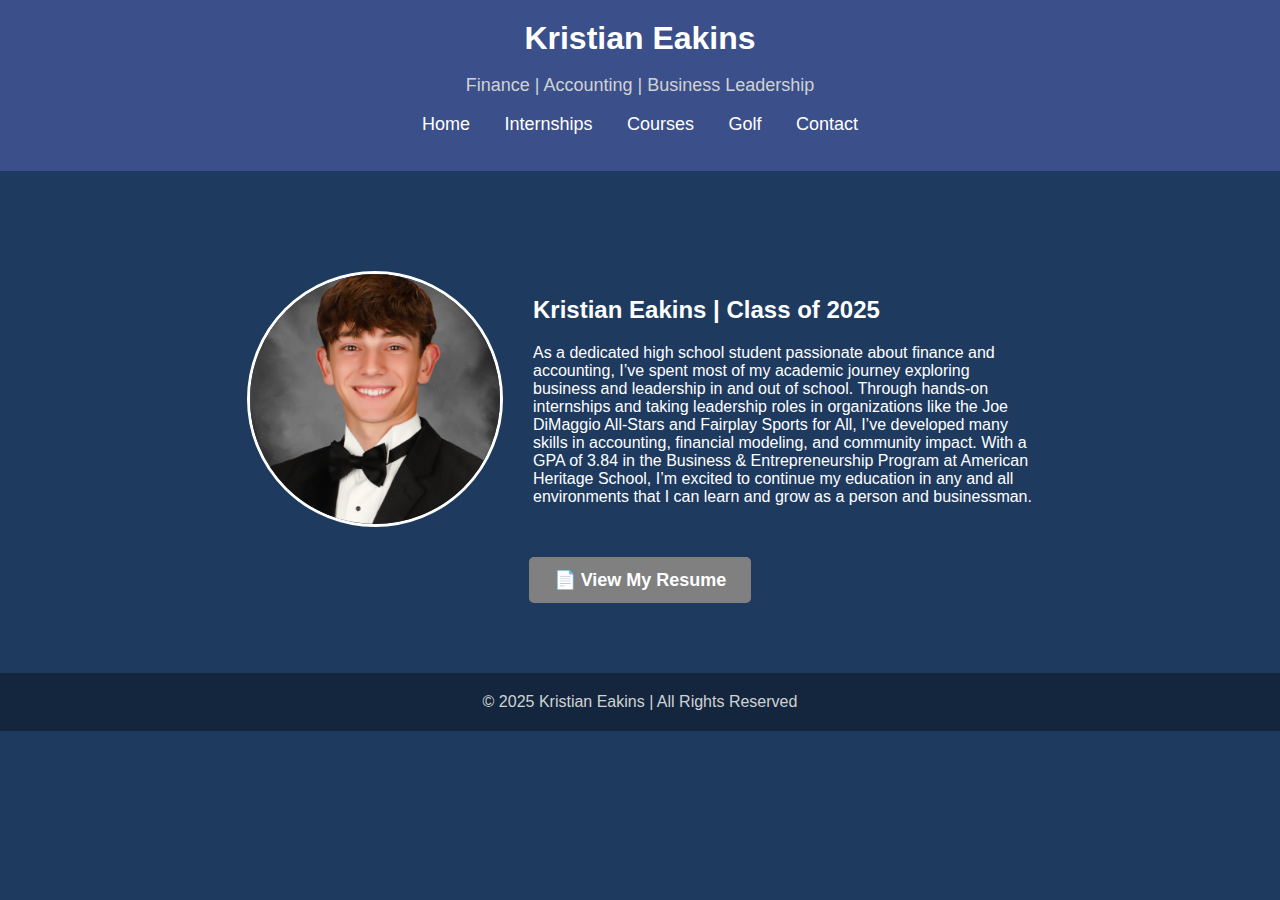
<file: index.html>
<!DOCTYPE html>
<html lang="en">
<head>
    <meta charset="UTF-8">
    <meta name="viewport" content="width=device-width, initial-scale=1.0">
    <title>Kristian Eakins | Digital Portfolio</title>
    <link rel="stylesheet" href="styles.css">
    <style>
        body {
            font-family: Arial, sans-serif;
            background-color: #1E3A5F; /* Darker Blue */
            color: white;
            margin: 0;
            padding: 0;
        }
        .container {
            max-width: 1000px;
            margin: 50px auto;
            padding: 20px;
            text-align: center;
        }
        header {
            text-align: center;
            padding: 20px 0;
        }
        nav ul {
            list-style: none;
            padding: 0;
        }
        nav ul li {
            display: inline;
            margin: 0 15px;
        }
        nav ul li a {
            color: white;
            text-decoration: none;
            font-size: 18px;
        }
        .profile {
            display: flex;
            align-items: center;
            justify-content: center;
            gap: 30px;
            margin-top: 30px;
        }
        .profile img {
            width: 250px;
            height: 250px;
            border-radius: 50%;
            border: 3px solid white;
            object-fit: cover;
        }
        .profile-text {
            max-width: 500px;
            text-align: left;
        }
        /* Resume Button */
        .resume-container {
            text-align: center;
            margin-top: 30px;
        }
        .resume-button {
            display: inline-block;
            background-color: gray;
            color: white;
            padding: 12px 25px;
            font-size: 18px;
            font-weight: bold;
            text-decoration: none;
            border-radius: 5px;
            transition: all 0.3s ease-in-out;
        }
        .resume-button:hover {
            background-color: white;
            color: black;
            border: 2px solid gray;
        }
        footer {
            text-align: center;
            padding: 20px;
            margin-top: 40px;
            background-color: #14263D;
        }
    </style>
</head>
<body>

    <header>
        <h1>Kristian Eakins</h1>
        <p>Finance | Accounting | Business Leadership</p>
        <nav>
            <ul>
                <li><a href="index.html">Home</a></li>
                <li><a href="internships.html">Internships</a></li>
                <li><a href="courses.html">Courses</a></li>
                <li><a href="golf.html">Golf</a></li>
                <li><a href="contact.html">Contact</a></li>
            </ul>
        </nav>
    </header>

    <div class="container">
        <div class="profile">
            <img src="IMG_6697.jpeg" alt="Kristian Eakins">
            <div class="profile-text">
                <h2>Kristian Eakins | Class of 2025</h2>
                <p>
                    As a dedicated high school student passionate about finance and accounting, 
                    I’ve spent most of my academic journey exploring business and leadership in and out of school. 
                    Through hands-on internships and taking leadership roles in organizations like the 
                    Joe DiMaggio All-Stars and Fairplay Sports for All, I’ve developed many skills in 
                    accounting, financial modeling, and community impact. With a GPA of 3.84 in the 
                    Business & Entrepreneurship Program at American Heritage School, 
                    I’m excited to continue my education in any and all environments that 
                    I can learn and grow as a person and businessman.
                </p>
            </div>
        </div>

        <!-- Resume Section -->
        <div class="resume-container">
            <a href="KRISTIAN EAKINS RESUME DEC 12:28:2024.pdf" target="_blank" class="resume-button">📄 View My Resume</a>
        </div>
    </div>

    <footer>
        <p>&copy; 2025 Kristian Eakins | All Rights Reserved</p>
    </footer>

</body>
</html>
</file>
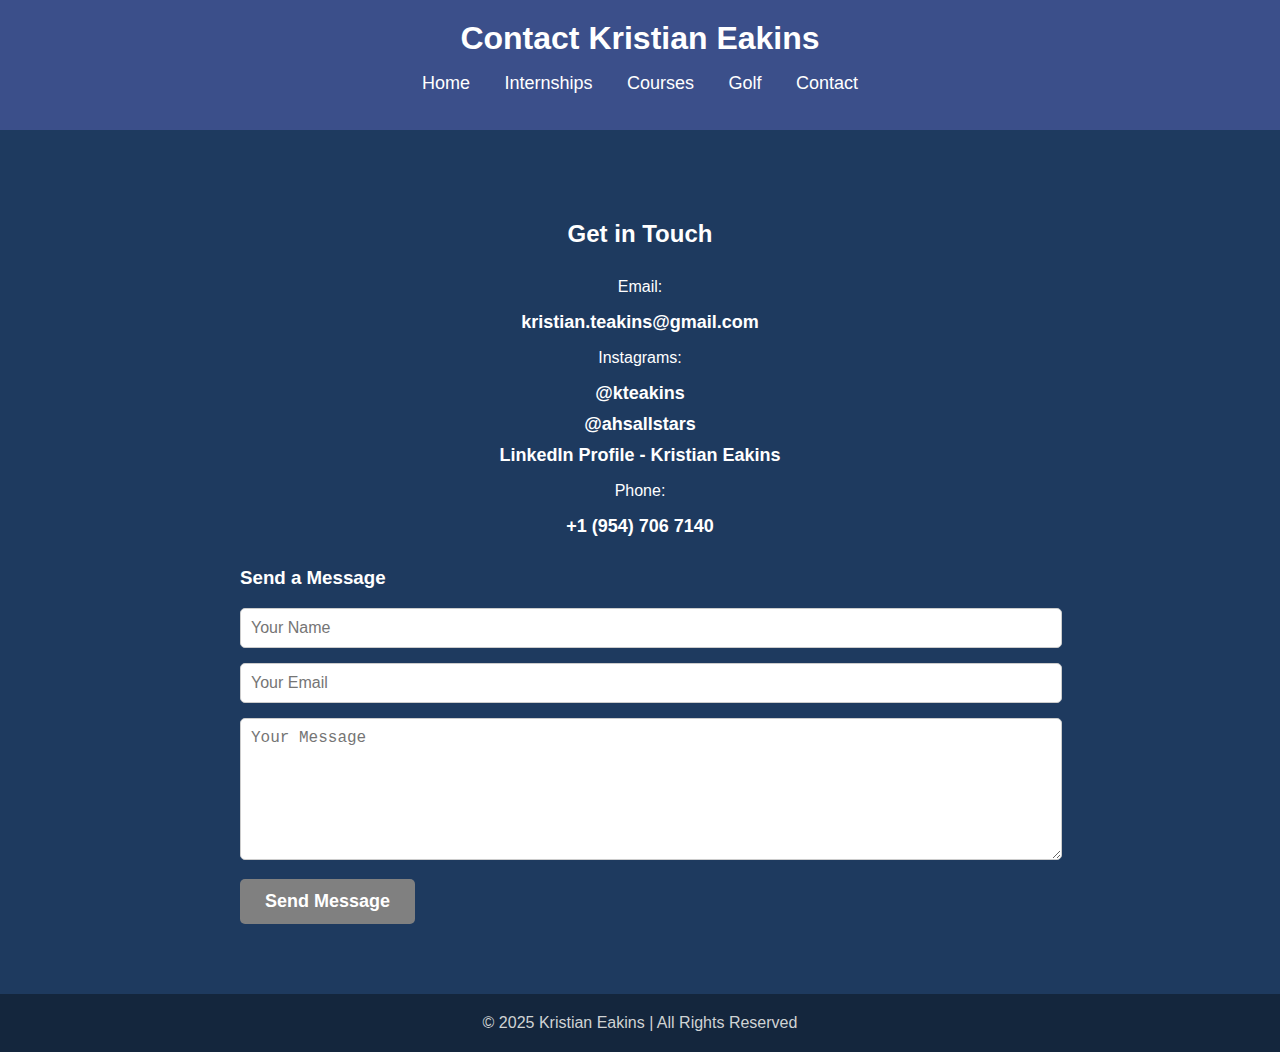
<file: contact.html>
<!DOCTYPE html>
<html lang="en">
<head>
    <meta charset="UTF-8">
    <meta name="viewport" content="width=device-width, initial-scale=1.0">
    <title>Contact | Kristian Eakins</title>
    <link rel="stylesheet" href="styles.css">
    <style>
        body {
            font-family: Arial, sans-serif;
            background-color: #1E3A5F;
            color: white;
            margin: 0;
            padding: 0;
        }
        .container {
            max-width: 800px;
            margin: 50px auto;
            padding: 20px;
            text-align: center;
        }
        header {
            text-align: center;
            padding: 20px 0;
        }
        nav ul {
            list-style: none;
            padding: 0;
        }
        nav ul li {
            display: inline;
            margin: 0 15px;
        }
        nav ul li a {
            color: white;
            text-decoration: none;
            font-size: 18px;
        }
        .contact-info {
            text-align: center;
            margin-top: 30px;
        }
        .contact-info a {
            color: white;
            font-size: 18px;
            text-decoration: none;
            font-weight: bold;
            display: block;
            margin: 10px 0;
            transition: color 0.3s ease-in-out;
        }
        .contact-info a:hover {
            color: #D0D3D4;
            text-decoration: underline;
        }
        .contact-form {
            margin-top: 30px;
            text-align: left;
        }
        .contact-form input,
        .contact-form textarea {
            width: 100%;
            padding: 10px;
            margin-bottom: 15px;
            border: 1px solid #ccc;
            border-radius: 5px;
            font-size: 16px;
        }
        .contact-form textarea {
            height: 120px; /* Adjusted for better size */
            resize: vertical;
        }
        .submit-button {
            display: inline-block;
            background-color: gray;
            color: white;
            padding: 12px 25px;
            font-size: 18px;
            font-weight: bold;
            text-decoration: none;
            border-radius: 5px;
            transition: all 0.3s ease-in-out;
            border: none;
            cursor: pointer;
        }
        .submit-button:hover {
            background-color: white;
            color: black;
            border: 2px solid gray;
        }
        footer {
            text-align: center;
            padding: 20px;
            margin-top: 40px;
            background-color: #14263D;
        }
    </style>
</head>
<body>

    <header>
        <h1>Contact Kristian Eakins</h1>
        <nav>
            <ul>
                <li><a href="index.html">Home</a></li>
                <li><a href="internships.html">Internships</a></li>
                <li><a href="courses.html">Courses</a></li>
                <li><a href="golf.html">Golf</a></li>
                <li><a href="contact.html">Contact</a></li>
            </ul>
        </nav>
    </header>

    <div class="container">
        <h2>Get in Touch</h2>
        
        <div class="contact-info">
            <p>Email:</p>
            <a href="mailto:kristian.teakins@gmail.com">kristian.teakins@gmail.com</a>
            
            <p>Instagrams:</p>
            <a href="https://www.instagram.com/kteakins" target="_blank">@kteakins</a>
            <a href="https://www.instagram.com/ahsallstars" target="_blank">@ahsallstars</a>
            <a href="https://www.linkedin.com/in/kristian-eakins" target="_blank">LinkedIn Profile - Kristian Eakins</a>
            
            <p>Phone:</p>
            <a href="tel:+1YOURPHONENUMBER">+1 (954) 706 7140</a>
        </div>

        <div class="contact-form">
            <h3>Send a Message</h3>
            <form action="mailto:kristian.teakins@gmail.com" method="post" enctype="text/plain">
                <input type="text" name="name" placeholder="Your Name" required>
                <input type="email" name="email" placeholder="Your Email" required>
                <textarea name="message" placeholder="Your Message" required></textarea>
                <button type="submit" class="submit-button">Send Message</button>
            </form>
        </div>
    </div>

    <footer>
        <p>&copy; 2025 Kristian Eakins | All Rights Reserved</p>
    </footer>

</body>
</html>
</file>
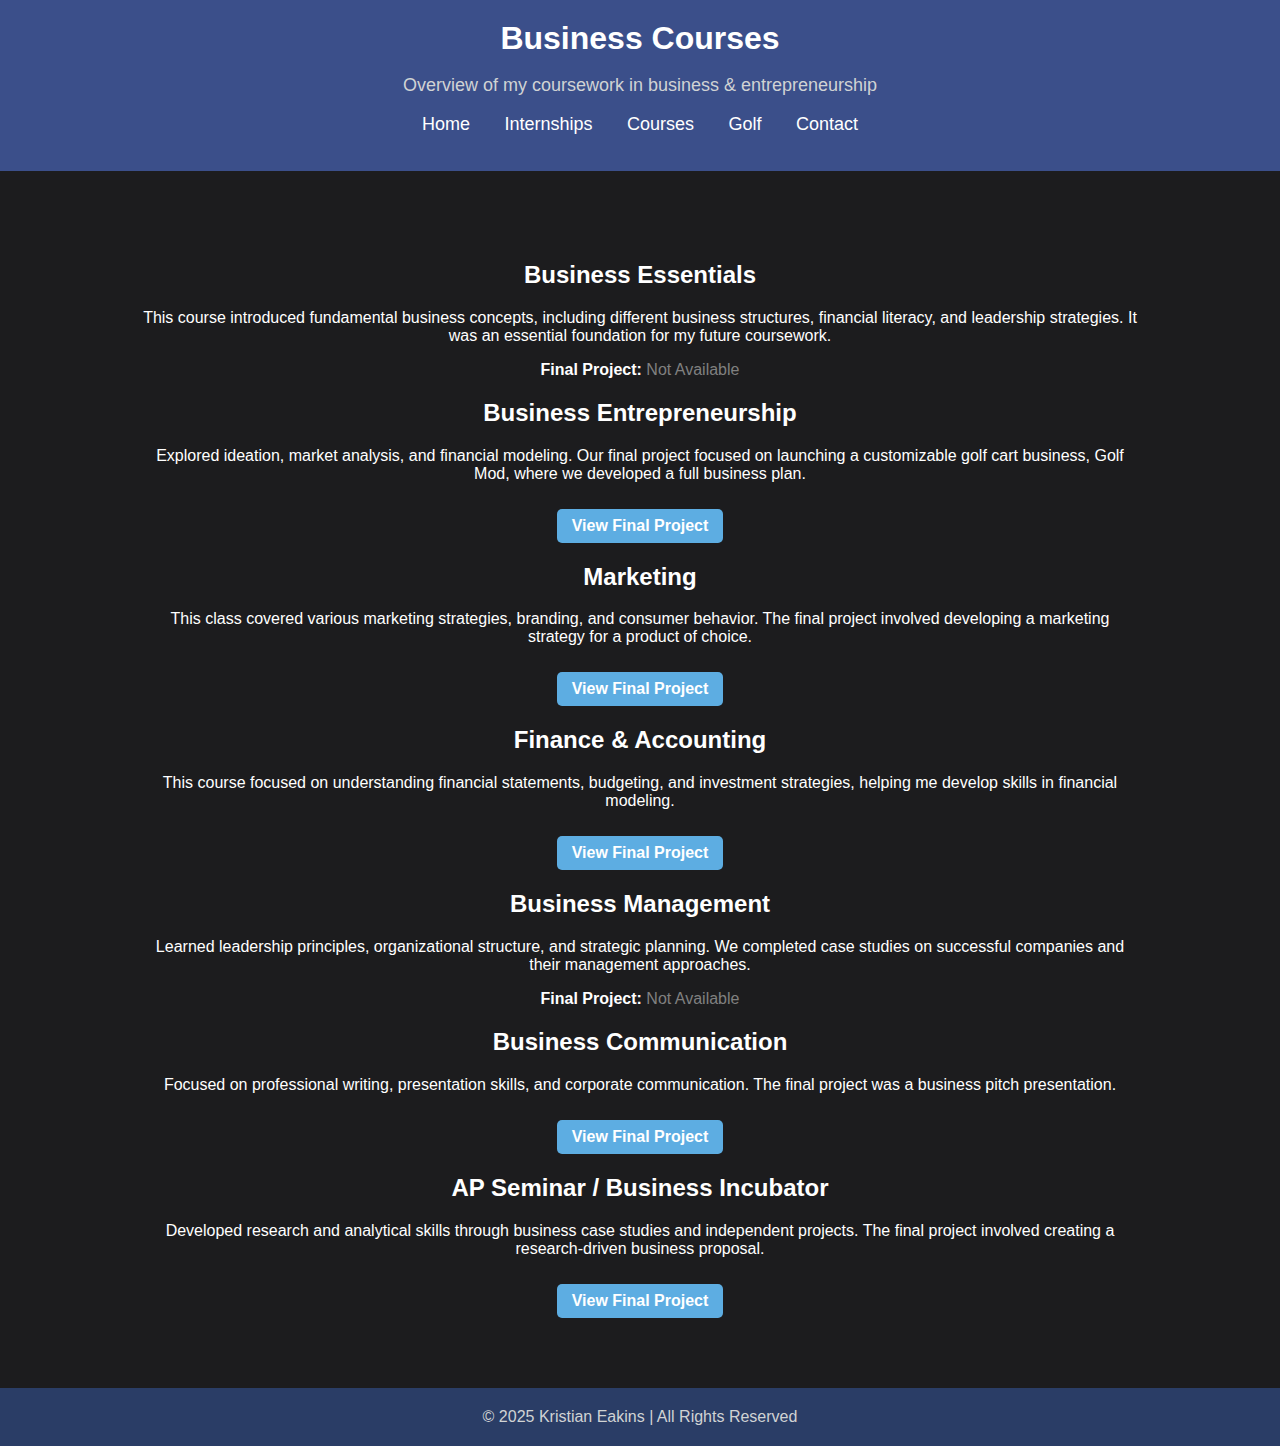
<file: courses.html>
<!DOCTYPE html>
<html lang="en">
<head>
    <meta charset="UTF-8">
    <meta name="viewport" content="width=device-width, initial-scale=1.0">
    <title>Business Courses | Kristian Eakins</title>
    <link rel="stylesheet" href="styles.css">
</head>
<body>

    <header>
        <h1>Business Courses</h1>
        <p>Overview of my coursework in business & entrepreneurship</p>
        <nav>
            <ul>
                <li><a href="index.html">Home</a></li>
                <li><a href="internships.html">Internships</a></li>
                <li><a href="courses.html">Courses</a></li>
                <li><a href="golf.html">Golf</a></li>
                <li><a href="contact.html">Contact</a></li>
            </ul>
        </nav>
    </header>

    <div class="container">
        <!-- Business Essentials -->
        <div class="course">
            <h2>Business Essentials</h2>
            <p>This course introduced fundamental business concepts, including different business structures, financial literacy, and leadership strategies. It was an essential foundation for my future coursework.</p>
            <p><strong>Final Project:</strong> <span style="color: gray;">Not Available</span></p>
        </div>

        <!-- Business Entrepreneurship -->
        <div class="course">
            <h2>Business Entrepreneurship</h2>
            <p>Explored ideation, market analysis, and financial modeling. Our final project focused on launching a customizable golf cart business, Golf Mod, where we developed a full business plan.</p>
            <a href="https://docs.google.com/presentation/d/1G0-wxwb0c3hUC318HqyOe14UQfVnmVrc5GroSimu6zQ/edit" class="course-link" target="_blank">View Final Project</a>
        </div>

        <!-- Marketing -->
        <div class="course">
            <h2>Marketing</h2>
            <p>This class covered various marketing strategies, branding, and consumer behavior. The final project involved developing a marketing strategy for a product of choice.</p>
            <a href="https://docs.google.com/presentation/d/137cz76s1Nwh33LMZ507wI4XNa9KuCYIUFX7-RYjOqgw/edit" class="course-link" target="_blank">View Final Project</a>
        </div>

        <!-- Finance & Accounting -->
        <div class="course">
            <h2>Finance & Accounting</h2>
            <p>This course focused on understanding financial statements, budgeting, and investment strategies, helping me develop skills in financial modeling.</p>
            <a href="https://docs.google.com/presentation/d/1O_Y6HWmUlUbHrmgNMmuXwvA7YjjjykzX3AxU5vMGhlQ/edit" class="course-link">View Final Project</a>
        </div>

        <!-- Business Management -->
        <div class="course">
            <h2>Business Management</h2>
            <p>Learned leadership principles, organizational structure, and strategic planning. We completed case studies on successful companies and their management approaches.</p>
            <p><strong>Final Project:</strong> <span style="color: gray;">Not Available</span></p>
        </div>

        <!-- Business Communication -->
        <div class="course">
            <h2>Business Communication</h2>
            <p>Focused on professional writing, presentation skills, and corporate communication. The final project was a business pitch presentation.</p>
            <a href="https://docs.google.com/presentation/d/1yY9JJfAeYm0erjittmPNFoaWQHTPsI2XgKhJnuAoSlU/edit" class="course-link">View Final Project</a>
        </div>

        <!-- AP Seminar / Business Incubator -->
        <div class="course">
            <h2>AP Seminar / Business Incubator</h2>
            <p>Developed research and analytical skills through business case studies and independent projects. The final project involved creating a research-driven business proposal.</p>
            <a href="https://docs.google.com/presentation/d/1mSf5lG3h2QmoNmY-cw2qR3CA-4bZJ-4FNkAy8zGOaTU/edit" class="course-link">View Final Project</a>
        </div>
    </div>

    <footer>
        <p>&copy; 2025 Kristian Eakins | All Rights Reserved</p>
    </footer>

</body>
</html>
</file>
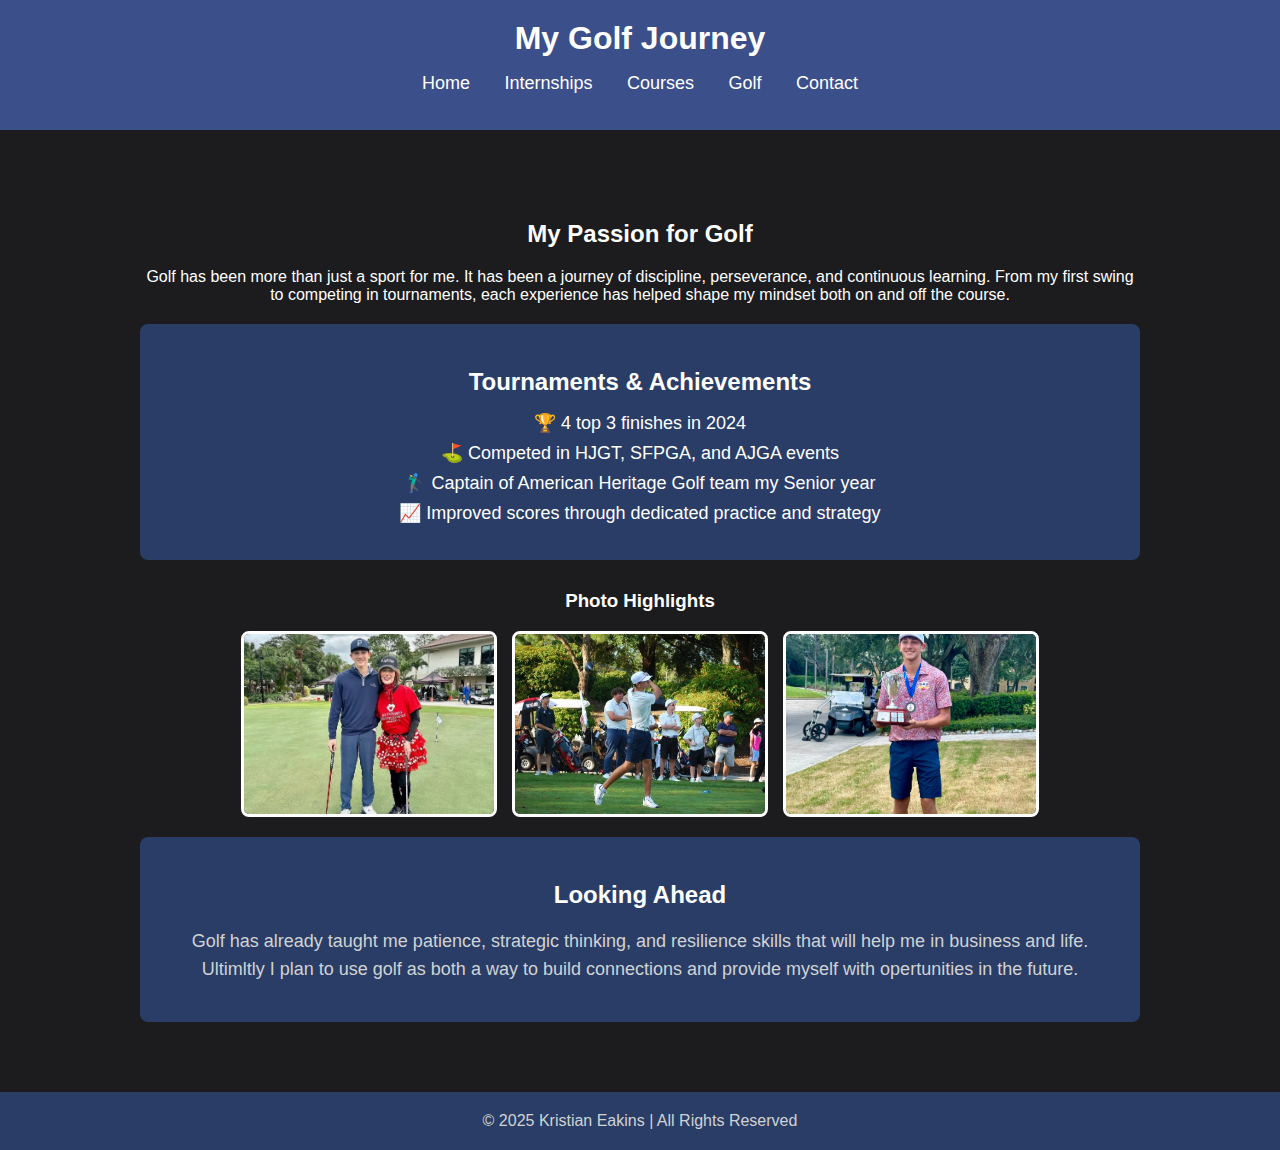
<file: golf.html>
<!DOCTYPE html>
<html lang="en">
<head>
    <meta charset="UTF-8">
    <meta name="viewport" content="width=device-width, initial-scale=1.0">
    <title>Golf | Kristian Eakins</title>
    <link rel="stylesheet" href="styles.css">
</head>
<body>

    <header>
        <h1>My Golf Journey</h1>
        <nav>
            <ul>
                <li><a href="index.html">Home</a></li>
                <li><a href="internships.html">Internships</a></li>
                <li><a href="courses.html">Courses</a></li>
                <li><a href="golf.html">Golf</a></li>
                <li><a href="contact.html">Contact</a></li>
            </ul>
        </nav>
    </header>

    <div class="container">
        <h2>My Passion for Golf</h2>
        <p>Golf has been more than just a sport for me. It has been a journey of discipline, perseverance, and continuous learning. From my first swing to competing in tournaments, each experience has helped shape my mindset both on and off the course.</p>
        
        <!-- Tournaments & Achievements Section -->
        <div class="golf-section">
            <h3>Tournaments & Achievements</h3>
            <ul>
                <li>🏆 4 top 3 finishes in 2024</li>
                <li>⛳ Competed in HJGT, SFPGA, and AJGA events</li>
                <li>🏌️‍♂️ Captain of American Heritage Golf team my Senior year</li>
                <li>📈 Improved scores through dedicated practice and strategy</li>
            </ul>
        </div>

        <!-- Image Section -->
        <div class="golf-gallery">
            <h3>Photo Highlights</h3>
            <div class="image-container">
                <img src="Screenshot 2024-02-26 at 12.57.36 PM.jpeg" alt="Joe DiMaggio Golf Event">
                <img src="IMG_6614.jpeg" alt="Golf Swing in Action">
                <img src="FullSizeRender.jpeg" alt="US V Cananda Tournament Win">
            </div>
        </div>

        <!-- Future Goals -->
        <div class="golf-section">
            <h3>Looking Ahead</h3>
            <p>Golf has already taught me patience, strategic thinking, and resilience skills that will  help me in business and life. Ultimltly I plan to use golf as both a way to build connections and provide myself with opertunities in the future.</p>
        </div>
    </div>

    <footer>
        <p>&copy; 2025 Kristian Eakins | All Rights Reserved</p>
    </footer>

</body>
</html>
</file>
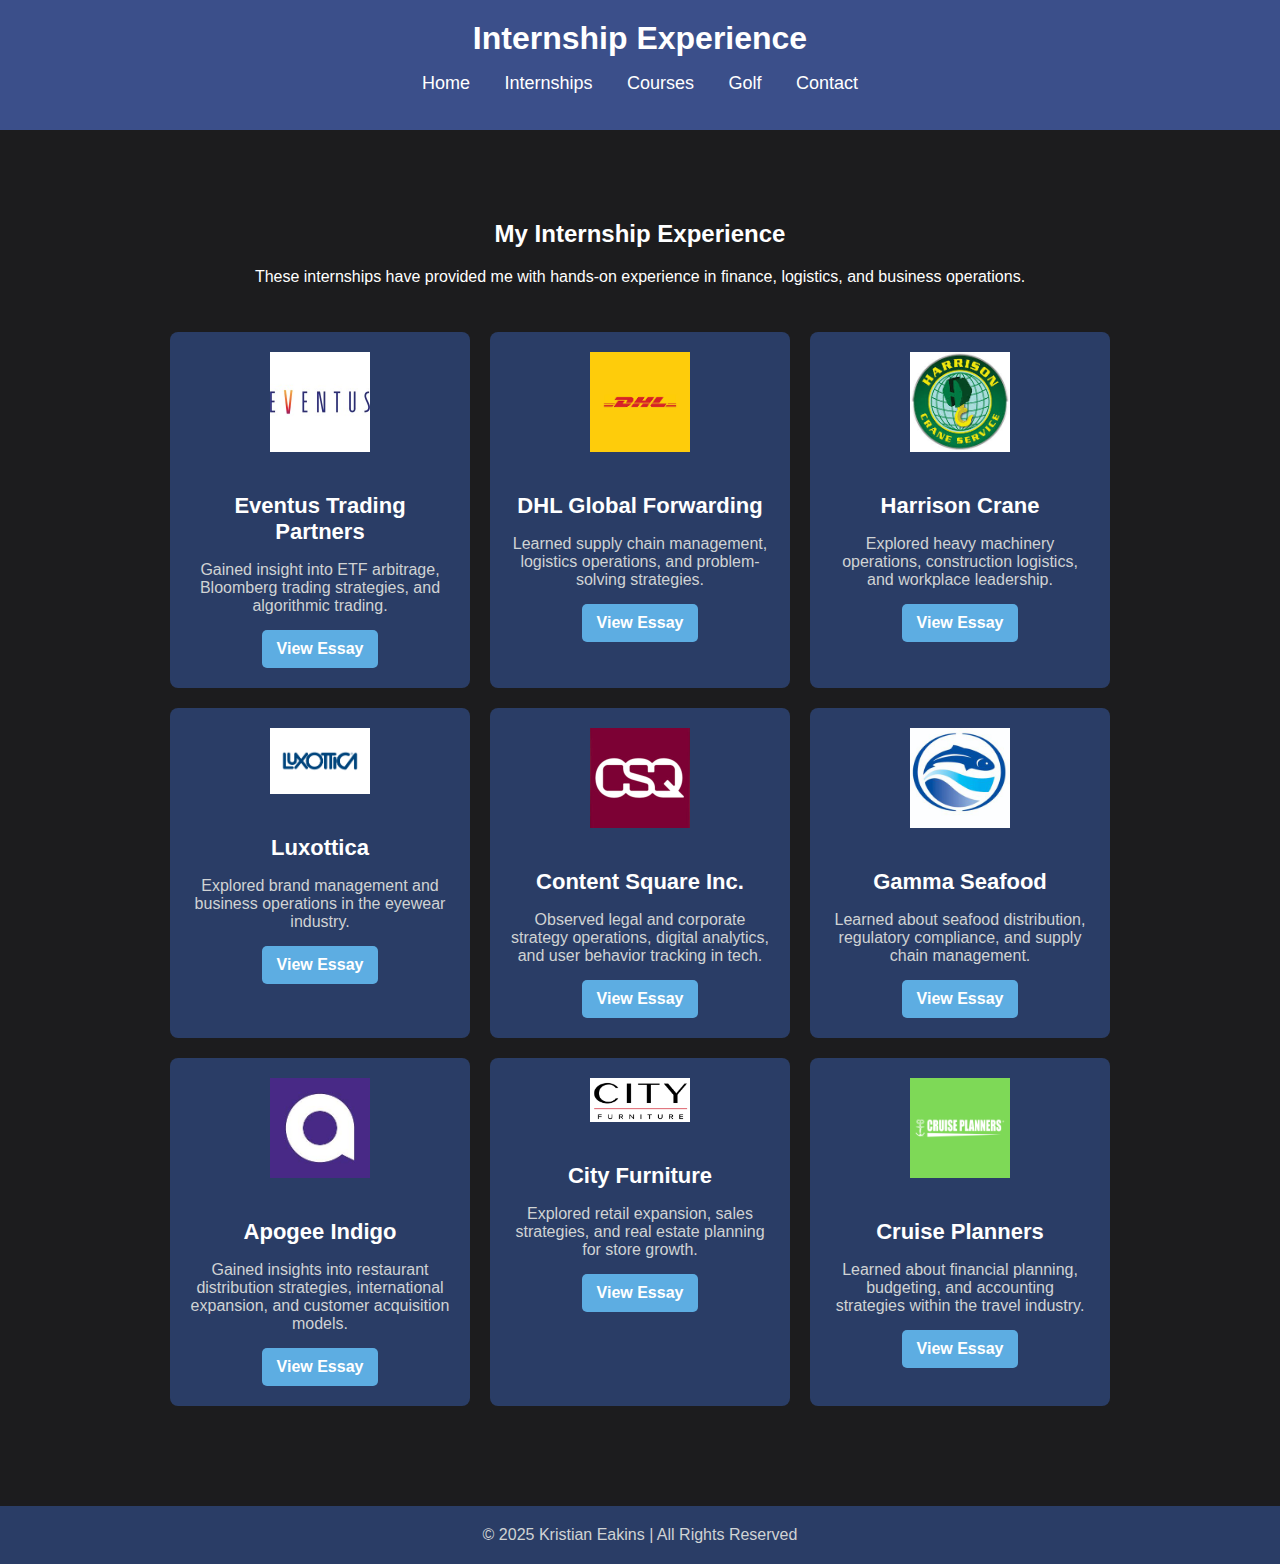
<file: internships.html>
<!DOCTYPE html>
<html lang="en">
<head>
    <meta charset="UTF-8">
    <meta name="viewport" content="width=device-width, initial-scale=1.0">
    <title>Internships | Kristian Eakins</title>
    <link rel="stylesheet" href="styles.css">
</head>
<body>

    <header>
        <h1>Internship Experience</h1>
        <nav>
            <ul>
                <li><a href="index.html">Home</a></li>
                <li><a href="internships.html">Internships</a></li>
                <li><a href="courses.html">Courses</a></li>
                <li><a href="golf.html">Golf</a></li>
                <li><a href="contact.html">Contact</a></li>
            </ul>
        </nav>
    </header>

    <div class="container">
        <h2>My Internship Experience</h2>
        <p>These internships have provided me with hands-on experience in finance, logistics, and business operations.</p>

        <!-- Internship Cards Section -->
        <div class="internship-grid">
            
            <!-- Eventus Trading Partners -->
            <div class="internship-card">
                <img src="IMG_4900.jpeg" alt="Eventus Trading Partners">
                <h3>Eventus Trading Partners</h3>
                <p>Gained insight into ETF arbitrage, Bloomberg trading strategies, and algorithmic trading.</p>
                <a href="Eventus Trading Partners Reflection .pdf" class="view-essay" target="_blank">View Essay</a>
            </div>

            <!-- DHL -->
            <div class="internship-card">
                <img src="IMG_4901.png" alt="DHL Global Forwarding">
                <h3>DHL Global Forwarding</h3>
                <p>Learned supply chain management, logistics operations, and problem-solving strategies.</p>
                <a href="DHL Reflection Essay.pdf" class="view-essay" target="_blank">View Essay</a>
            </div>

            <!-- Harrison Crane -->
            <div class="internship-card">
                <img src="IMG_4902.jpeg" alt="Harrison Crane">
                <h3>Harrison Crane</h3>
                <p>Explored heavy machinery operations, construction logistics, and workplace leadership.</p>
                <a href="Harrison Crane Reflection Essay.pdf" class="view-essay" target="_blank">View Essay</a>
            </div>

           <!-- Luxottica -->
            <div class="internship-card">
                <img src="Luxttoca" alt="Luxottica">
                <h3>Luxottica</h3>
                <p>Explored brand management and business operations in the eyewear industry.</p>
                <a href="https://docs.google.com/document/d/1JgZ64F-8sjs7URonusQS-Y0G_1bf5P9kEsV6RH_Fe6w/edit" class="view-essay" target="_blank">View Essay</a>
            </div>

            <!-- Content Square Inc. -->
            <div class="internship-card">
                <img src="ContentSquare" alt="Content Square Inc.">
                <h3>Content Square Inc.</h3>
                <p>Observed legal and corporate strategy operations, digital analytics, and user behavior tracking in tech.</p>
                <a href="https://docs.google.com/document/d/1QU4Rnj_57CGT5JCX2omwuBBvB4eUplHV7QRPb5UWdKI/edit" class="view-essay" target="_blank">View Essay</a>
            </div>
            
            <!-- Gamma Seafood -->
            <div class="internship-card">
                <img src="AMG" alt="Gamma Seafood">
                <h3>Gamma Seafood</h3>
                <p>Learned about seafood distribution, regulatory compliance, and supply chain management.</p>
                <a href="https://docs.google.com/document/d/1auWs2NfZMStdPY2AM8krAZbAyOKnsL79jXwl84zt740/edit" class="view-essay" target="_blank">View Essay</a>
            </div>

            <!-- Apogee Indigo -->
            <div class="internship-card">
                <img src="Apogee" alt="Apogee Indigo">
                <h3>Apogee Indigo</h3>
                <p>Gained insights into restaurant distribution strategies, international expansion, and customer acquisition models.</p>
                <a href="https://docs.google.com/document/d/1E2zWrlhAod4pTERNKSHtOnij0lNXfTagGy00TQ4KhRs/edit" class="view-essay" target="_blank">View Essay</a>
            </div>
                  <!-- City Furniture -->
            <div class="internship-card">
                <img src="IMG_5114.jpeg" alt="City Furniture">
                <h3>City Furniture</h3>
                <p>Explored retail expansion, sales strategies, and real estate planning for store growth.</p>
                <a href="https://docs.google.com/document/d/1W-fQLpKVz1AL6xQWXAjygznrpIo7L-alUztqLC52UHc/edit" class="view-essay" target="_blank">View Essay</a>
            </div>

            <!-- Cruise Planners -->
            <div class="internship-card">
                <img src="IMG_5112.png" alt="Cruise Planners">
                <h3>Cruise Planners</h3>
                <p>Learned about financial planning, budgeting, and accounting strategies within the travel industry.</p>
                <a href="https://docs.google.com/document/d/1LU8Oz47offTN2Iu4IoWh9CcqsJ_B6XEmy9v-9WwEu8Y/edit" class="view-essay" target="_blank">View Essay</a>
            </div>

        </div> <!-- End of Internship Grid -->
    </div>

    <footer>
        <p>&copy; 2025 Kristian Eakins | All Rights Reserved</p>
    </footer>

</body>
</html>
</file>
<file: styles.css>
/* General Styling */
body {
    font-family: 'Arial', sans-serif;
    background-color: #1C1C1E; /* Dark gray background */
    color: white;
    margin: 0;
    padding: 0;
}

/* Container for Content */
.container {
    max-width: 1000px;
    margin: 50px auto;
    padding: 20px;
    text-align: center;
}

/* Header Styling */
header {
    background-color: #3B4F8A; /* Adjusted blue for a more modern look */
    padding: 20px;
    text-align: center;
}

header h1 {
    margin: 0;
    font-size: 32px;
}

header p {
    font-size: 18px;
    color: #D0D3D4; /* Light gray text */
}

/* Navigation Bar */
nav {
    margin-top: 10px;
}

nav ul {
    list-style: none;
    padding: 0;
}

nav ul li {
    display: inline;
    margin: 0 15px;
}

nav ul li a {
    color: white;
    text-decoration: none;
    font-size: 18px;
    transition: color 0.3s ease;
}

nav ul li a:hover {
    color: #5DADE2; /* Lighter blue hover effect */
}

/* Profile Section */
.profile {
    display: flex;
    align-items: center;
    justify-content: center;
    gap: 30px;
    margin-top: 30px;
}

.profile img {
    width: 250px; /* Fixed width */
    height: 250px; /* Ensures image maintains aspect ratio */
    border-radius: 50%;
    border: 3px solid white;
    object-fit: cover;
}

/* Profile Text */
.profile-text {
    max-width: 500px;
    text-align: left;
}

/* Resume Button */
.resume-container {
    text-align: center;
    margin-top: 40px;
}

.resume-button {
    display: inline-block;
    background-color: #4A90E2; /* Professional blue */
    color: white;
    padding: 12px 24px;
    font-size: 18px;
    font-weight: bold;
    text-decoration: none;
    border-radius: 8px;
    transition: background-color 0.3s ease, transform 0.2s ease;
}

.resume-button:hover {
    background-color: #357ABD; /* Slightly darker on hover */
    transform: scale(1.05);
}

/* Footer */
footer {
    text-align: center;
    padding: 20px;
    margin-top: 40px;
    background-color: #2A3D66; /* Deep blue footer */
}

footer p {
    margin: 0;
    color: #D0D3D4; /* Light gray text */
}

/* Contact Page Styles */
.contact-info a {
    color: white; /* Makes links white */
    text-decoration: none; /* Removes underline */
    font-weight: bold;
}

.contact-info a:hover {
    color: #ccc; /* Light gray on hover */
    text-decoration: underline; /* Adds underline on hover */
}

/* Contact Page - Message Box Size */
.contact-form textarea {
    width: 80%;
    height: 120px; /* Adjusted height to be smaller */
    resize: vertical;
    padding: 10px;
    font-size: 16px;
    border: 1px solid #ccc;
    border-radius: 5px;
}
/* Internship Page Grid */
.internship-grid {
    display: grid;
    grid-template-columns: repeat(auto-fit, minmax(300px, 1fr));
    gap: 20px;
    padding: 30px;
    text-align: center;
}

.internship-card {
    background: #2A3D66; /* Deep blue */
    padding: 20px;
    border-radius: 8px;
    transition: transform 0.3s ease, box-shadow 0.3s ease;
}

.internship-card:hover {
    transform: translateY(-5px);
    box-shadow: 0px 4px 10px rgba(255, 255, 255, 0.2);
}

.internship-card img {
    width: 100px;
    height: auto;
    margin-bottom: 15px;
}

.internship-card h3 {
    color: white;
    font-size: 22px;
    margin-bottom: 10px;
}

.internship-card p {
    color: #D0D3D4;
    font-size: 16px;
    margin-bottom: 15px;
}

.view-essay {
    display: inline-block;
    background: #5DADE2; /* Light blue */
    color: white;
    padding: 10px 15px;
    text-decoration: none;
    font-weight: bold;
    border-radius: 5px;
}

.view-essay:hover {
    background: #3498DB; /* Darker blue */
}
/* Golf Page Styling */
.golf-section {
    background: #2A3D66; /* Deep blue, same as internships */
    padding: 20px;
    border-radius: 8px;
    margin-top: 20px;
    text-align: center;
}

.golf-section h3 {
    color: white;
    font-size: 24px;
    margin-bottom: 10px;
}

.golf-section p {
    color: #D0D3D4; /* Light gray */
    font-size: 18px;
    line-height: 1.6;
}

/* Achievements List */
.golf-section ul {
    list-style: none;
    padding: 0;
}

.golf-section ul li {
    font-size: 18px;
    color: white;
    margin-bottom: 8px;
}

/* Golf Gallery */
.golf-gallery {
    margin-top: 30px;
    text-align: center;
}

.image-container {
    display: flex;
    justify-content: center;
    gap: 15px;
    flex-wrap: wrap;
}

.image-container img {
    width: 250px;
    height: 180px;
    object-fit: cover;
    border-radius: 8px;
    border: 3px solid white;
    transition: transform 0.3s ease;
}

.image-container img:hover {
    transform: scale(1.05);
}
/* Business Courses Page Styling */
.course-section {
    background: #2A3D66; /* Deep blue for a professional look */
    padding: 20px;
    border-radius: 8px;
    margin-top: 20px;
    text-align: center;
}

.course-section h3 {
    color: white;
    font-size: 22px;
    margin-bottom: 8px;
}

.course-section p {
    color: #D0D3D4; /* Light gray */
    font-size: 16px;
    line-height: 1.6;
}

/* Course Artifact Links */
.course-link {
    display: inline-block;
    margin-top: 10px;
    padding: 8px 15px;
    color: white;
    background-color: #5DADE2; /* Bright blue for contrast */
    text-decoration: none;
    font-weight: bold;
    border-radius: 5px;
    transition: background 0.3s ease-in-out;
}

.course-link:hover {
    background-color: #FFD700; /* Gold hover effect */
    color: black;
}
</file>
